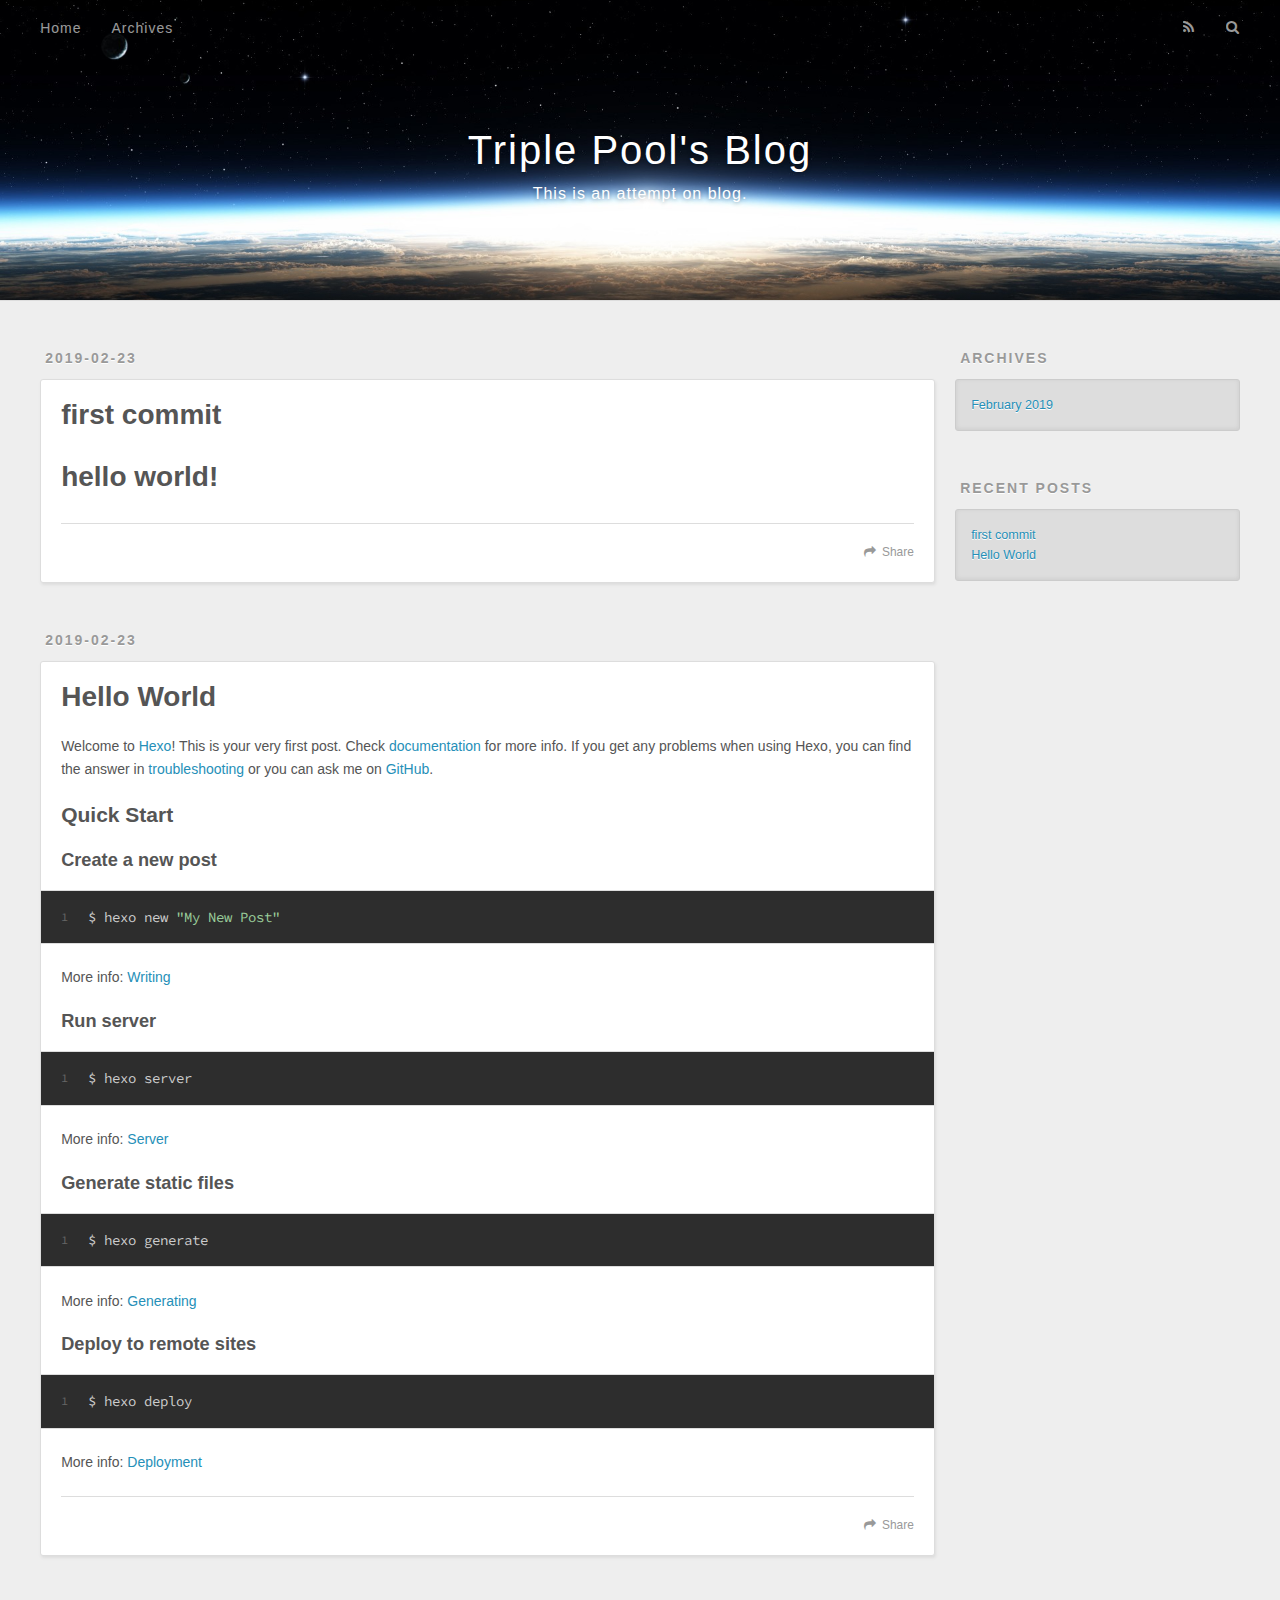
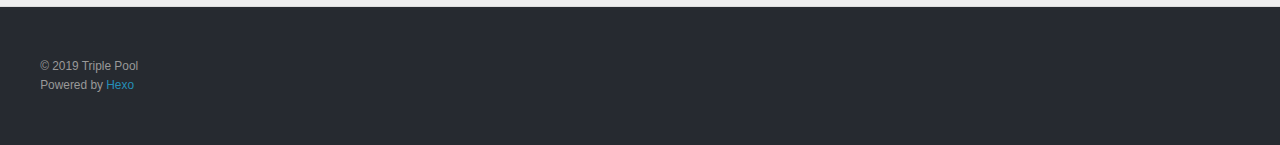
<file: index.html>
<!DOCTYPE html>
<html>
<head><meta name="generator" content="Hexo 3.8.0">
  <meta charset="utf-8">
  

  
  <title>Triple Pool&#39;s Blog</title>
  <meta name="viewport" content="width=device-width, initial-scale=1, maximum-scale=1">
  <meta property="og:type" content="website">
<meta property="og:title" content="Triple Pool&#39;s Blog">
<meta property="og:url" content="http://yoursite.com/index.html">
<meta property="og:site_name" content="Triple Pool&#39;s Blog">
<meta property="og:locale" content="default">
<meta name="twitter:card" content="summary">
<meta name="twitter:title" content="Triple Pool&#39;s Blog">
  
    <link rel="alternate" href="/atom.xml" title="Triple Pool&#39;s Blog" type="application/atom+xml">
  
  
    <link rel="icon" href="/favicon.png">
  
  
    <link href="//fonts.googleapis.com/css?family=Source+Code+Pro" rel="stylesheet" type="text/css">
  
  <link rel="stylesheet" href="/css/style.css">
</head>
</html>
<body>
  <div id="container">
    <div id="wrap">
      <header id="header">
  <div id="banner"></div>
  <div id="header-outer" class="outer">
    <div id="header-title" class="inner">
      <h1 id="logo-wrap">
        <a href="/" id="logo">Triple Pool&#39;s Blog</a>
      </h1>
      
        <h2 id="subtitle-wrap">
          <a href="/" id="subtitle">This is an attempt on blog.</a>
        </h2>
      
    </div>
    <div id="header-inner" class="inner">
      <nav id="main-nav">
        <a id="main-nav-toggle" class="nav-icon"></a>
        
          <a class="main-nav-link" href="/">Home</a>
        
          <a class="main-nav-link" href="/archives">Archives</a>
        
      </nav>
      <nav id="sub-nav">
        
          <a id="nav-rss-link" class="nav-icon" href="/atom.xml" title="RSS Feed"></a>
        
        <a id="nav-search-btn" class="nav-icon" title="Search"></a>
      </nav>
      <div id="search-form-wrap">
        <form action="//google.com/search" method="get" accept-charset="UTF-8" class="search-form"><input type="search" name="q" class="search-form-input" placeholder="Search"><button type="submit" class="search-form-submit">&#xF002;</button><input type="hidden" name="sitesearch" value="http://yoursite.com"></form>
      </div>
    </div>
  </div>
</header>
      <div class="outer">
        <section id="main">
  
    <article id="post-first-commit" class="article article-type-post" itemscope itemprop="blogPost">
  <div class="article-meta">
    <a href="/2019/02/23/first-commit/" class="article-date">
  <time datetime="2019-02-23T13:56:59.824Z" itemprop="datePublished">2019-02-23</time>
</a>
    
  </div>
  <div class="article-inner">
    
    
      <header class="article-header">
        
  
    <h1 itemprop="name">
      <a class="article-title" href="/2019/02/23/first-commit/">first commit</a>
    </h1>
  

      </header>
    
    <div class="article-entry" itemprop="articleBody">
      
        <h1 id="hello-world"><a href="#hello-world" class="headerlink" title="hello world!"></a>hello world!</h1>
      
    </div>
    <footer class="article-footer">
      <a data-url="http://yoursite.com/2019/02/23/first-commit/" data-id="cjshkqwk300001adsypjwzxtx" class="article-share-link">Share</a>
      
      
    </footer>
  </div>
  
</article>


  
    <article id="post-hello-world" class="article article-type-post" itemscope itemprop="blogPost">
  <div class="article-meta">
    <a href="/2019/02/23/hello-world/" class="article-date">
  <time datetime="2019-02-23T11:45:29.320Z" itemprop="datePublished">2019-02-23</time>
</a>
    
  </div>
  <div class="article-inner">
    
    
      <header class="article-header">
        
  
    <h1 itemprop="name">
      <a class="article-title" href="/2019/02/23/hello-world/">Hello World</a>
    </h1>
  

      </header>
    
    <div class="article-entry" itemprop="articleBody">
      
        <p>Welcome to <a href="https://hexo.io/" target="_blank" rel="noopener">Hexo</a>! This is your very first post. Check <a href="https://hexo.io/docs/" target="_blank" rel="noopener">documentation</a> for more info. If you get any problems when using Hexo, you can find the answer in <a href="https://hexo.io/docs/troubleshooting.html" target="_blank" rel="noopener">troubleshooting</a> or you can ask me on <a href="https://github.com/hexojs/hexo/issues" target="_blank" rel="noopener">GitHub</a>.</p>
<h2 id="Quick-Start"><a href="#Quick-Start" class="headerlink" title="Quick Start"></a>Quick Start</h2><h3 id="Create-a-new-post"><a href="#Create-a-new-post" class="headerlink" title="Create a new post"></a>Create a new post</h3><figure class="highlight bash"><table><tr><td class="gutter"><pre><span class="line">1</span><br></pre></td><td class="code"><pre><span class="line">$ hexo new <span class="string">"My New Post"</span></span><br></pre></td></tr></table></figure>
<p>More info: <a href="https://hexo.io/docs/writing.html" target="_blank" rel="noopener">Writing</a></p>
<h3 id="Run-server"><a href="#Run-server" class="headerlink" title="Run server"></a>Run server</h3><figure class="highlight bash"><table><tr><td class="gutter"><pre><span class="line">1</span><br></pre></td><td class="code"><pre><span class="line">$ hexo server</span><br></pre></td></tr></table></figure>
<p>More info: <a href="https://hexo.io/docs/server.html" target="_blank" rel="noopener">Server</a></p>
<h3 id="Generate-static-files"><a href="#Generate-static-files" class="headerlink" title="Generate static files"></a>Generate static files</h3><figure class="highlight bash"><table><tr><td class="gutter"><pre><span class="line">1</span><br></pre></td><td class="code"><pre><span class="line">$ hexo generate</span><br></pre></td></tr></table></figure>
<p>More info: <a href="https://hexo.io/docs/generating.html" target="_blank" rel="noopener">Generating</a></p>
<h3 id="Deploy-to-remote-sites"><a href="#Deploy-to-remote-sites" class="headerlink" title="Deploy to remote sites"></a>Deploy to remote sites</h3><figure class="highlight bash"><table><tr><td class="gutter"><pre><span class="line">1</span><br></pre></td><td class="code"><pre><span class="line">$ hexo deploy</span><br></pre></td></tr></table></figure>
<p>More info: <a href="https://hexo.io/docs/deployment.html" target="_blank" rel="noopener">Deployment</a></p>

      
    </div>
    <footer class="article-footer">
      <a data-url="http://yoursite.com/2019/02/23/hello-world/" data-id="cjshkqwkf00011ads74kov1xc" class="article-share-link">Share</a>
      
      
    </footer>
  </div>
  
</article>


  


</section>
        
          <aside id="sidebar">
  
    

  
    

  
    
  
    
  <div class="widget-wrap">
    <h3 class="widget-title">Archives</h3>
    <div class="widget">
      <ul class="archive-list"><li class="archive-list-item"><a class="archive-list-link" href="/archives/2019/02/">February 2019</a></li></ul>
    </div>
  </div>


  
    
  <div class="widget-wrap">
    <h3 class="widget-title">Recent Posts</h3>
    <div class="widget">
      <ul>
        
          <li>
            <a href="/2019/02/23/first-commit/">first commit</a>
          </li>
        
          <li>
            <a href="/2019/02/23/hello-world/">Hello World</a>
          </li>
        
      </ul>
    </div>
  </div>

  
</aside>
        
      </div>
      <footer id="footer">
  
  <div class="outer">
    <div id="footer-info" class="inner">
      &copy; 2019 Triple Pool<br>
      Powered by <a href="http://hexo.io/" target="_blank">Hexo</a>
    </div>
  </div>
</footer>
    </div>
    <nav id="mobile-nav">
  
    <a href="/" class="mobile-nav-link">Home</a>
  
    <a href="/archives" class="mobile-nav-link">Archives</a>
  
</nav>
    

<script src="//ajax.googleapis.com/ajax/libs/jquery/2.0.3/jquery.min.js"></script>


  <link rel="stylesheet" href="/fancybox/jquery.fancybox.css">
  <script src="/fancybox/jquery.fancybox.pack.js"></script>


<script src="/js/script.js"></script>



  </div>
</body>
</html>
</file>
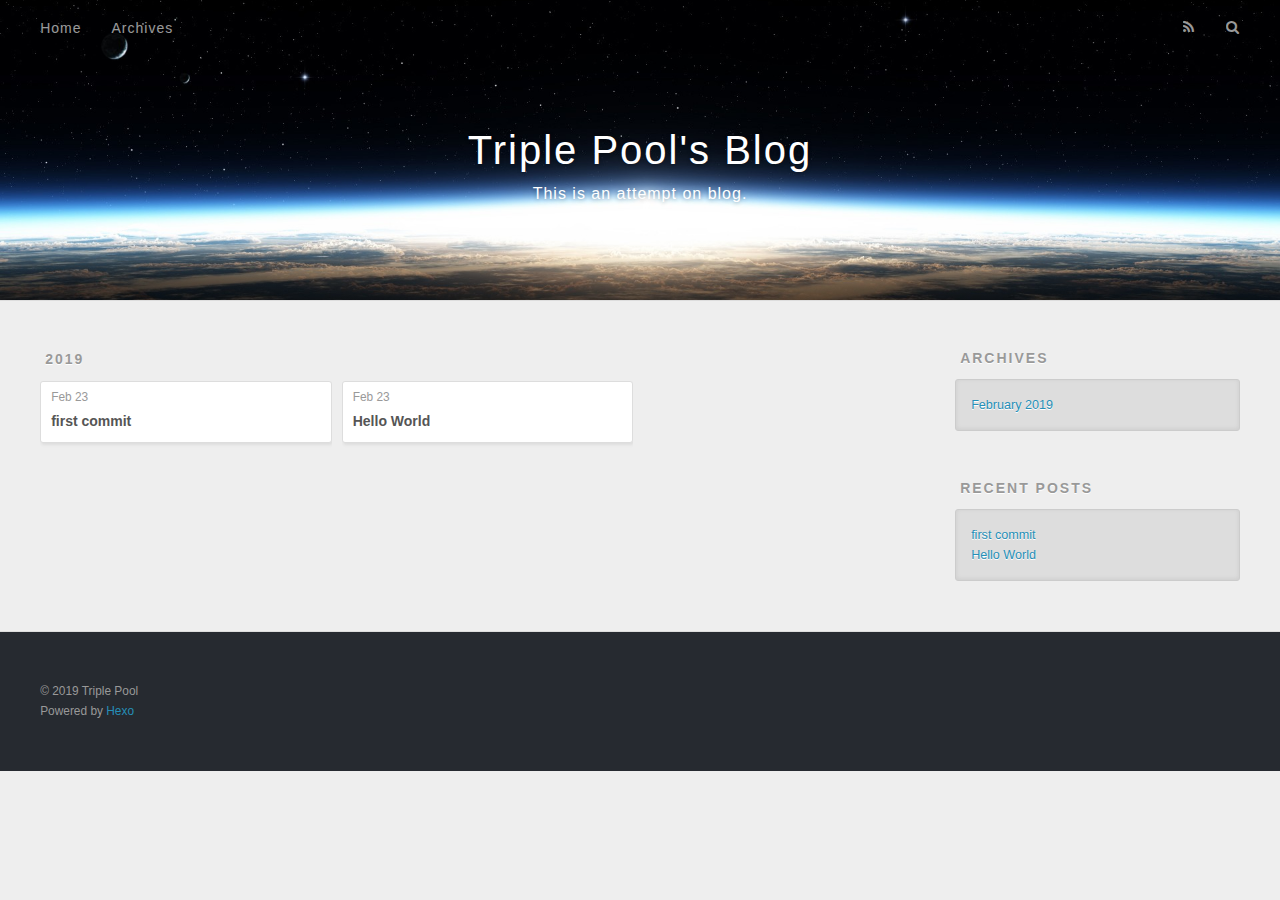
<file: archives/index.html>
<!DOCTYPE html>
<html>
<head><meta name="generator" content="Hexo 3.8.0">
  <meta charset="utf-8">
  

  
  <title>Archives | Triple Pool&#39;s Blog</title>
  <meta name="viewport" content="width=device-width, initial-scale=1, maximum-scale=1">
  <meta property="og:type" content="website">
<meta property="og:title" content="Triple Pool&#39;s Blog">
<meta property="og:url" content="http://yoursite.com/archives/index.html">
<meta property="og:site_name" content="Triple Pool&#39;s Blog">
<meta property="og:locale" content="default">
<meta name="twitter:card" content="summary">
<meta name="twitter:title" content="Triple Pool&#39;s Blog">
  
    <link rel="alternate" href="/atom.xml" title="Triple Pool&#39;s Blog" type="application/atom+xml">
  
  
    <link rel="icon" href="/favicon.png">
  
  
    <link href="//fonts.googleapis.com/css?family=Source+Code+Pro" rel="stylesheet" type="text/css">
  
  <link rel="stylesheet" href="/css/style.css">
</head>
</html>
<body>
  <div id="container">
    <div id="wrap">
      <header id="header">
  <div id="banner"></div>
  <div id="header-outer" class="outer">
    <div id="header-title" class="inner">
      <h1 id="logo-wrap">
        <a href="/" id="logo">Triple Pool&#39;s Blog</a>
      </h1>
      
        <h2 id="subtitle-wrap">
          <a href="/" id="subtitle">This is an attempt on blog.</a>
        </h2>
      
    </div>
    <div id="header-inner" class="inner">
      <nav id="main-nav">
        <a id="main-nav-toggle" class="nav-icon"></a>
        
          <a class="main-nav-link" href="/">Home</a>
        
          <a class="main-nav-link" href="/archives">Archives</a>
        
      </nav>
      <nav id="sub-nav">
        
          <a id="nav-rss-link" class="nav-icon" href="/atom.xml" title="RSS Feed"></a>
        
        <a id="nav-search-btn" class="nav-icon" title="Search"></a>
      </nav>
      <div id="search-form-wrap">
        <form action="//google.com/search" method="get" accept-charset="UTF-8" class="search-form"><input type="search" name="q" class="search-form-input" placeholder="Search"><button type="submit" class="search-form-submit">&#xF002;</button><input type="hidden" name="sitesearch" value="http://yoursite.com"></form>
      </div>
    </div>
  </div>
</header>
      <div class="outer">
        <section id="main">
  
  
    
    
      
      
      <section class="archives-wrap">
        <div class="archive-year-wrap">
          <a href="/archives/2019" class="archive-year">2019</a>
        </div>
        <div class="archives">
    
    <article class="archive-article archive-type-post">
  <div class="archive-article-inner">
    <header class="archive-article-header">
      <a href="/2019/02/23/first-commit/" class="archive-article-date">
  <time datetime="2019-02-23T13:56:59.824Z" itemprop="datePublished">Feb 23</time>
</a>
      
  
    <h1 itemprop="name">
      <a class="archive-article-title" href="/2019/02/23/first-commit/">first commit</a>
    </h1>
  

    </header>
  </div>
</article>
  
    
    
    <article class="archive-article archive-type-post">
  <div class="archive-article-inner">
    <header class="archive-article-header">
      <a href="/2019/02/23/hello-world/" class="archive-article-date">
  <time datetime="2019-02-23T11:45:29.320Z" itemprop="datePublished">Feb 23</time>
</a>
      
  
    <h1 itemprop="name">
      <a class="archive-article-title" href="/2019/02/23/hello-world/">Hello World</a>
    </h1>
  

    </header>
  </div>
</article>
  
  
    </div></section>
  


</section>
        
          <aside id="sidebar">
  
    

  
    

  
    
  
    
  <div class="widget-wrap">
    <h3 class="widget-title">Archives</h3>
    <div class="widget">
      <ul class="archive-list"><li class="archive-list-item"><a class="archive-list-link" href="/archives/2019/02/">February 2019</a></li></ul>
    </div>
  </div>


  
    
  <div class="widget-wrap">
    <h3 class="widget-title">Recent Posts</h3>
    <div class="widget">
      <ul>
        
          <li>
            <a href="/2019/02/23/first-commit/">first commit</a>
          </li>
        
          <li>
            <a href="/2019/02/23/hello-world/">Hello World</a>
          </li>
        
      </ul>
    </div>
  </div>

  
</aside>
        
      </div>
      <footer id="footer">
  
  <div class="outer">
    <div id="footer-info" class="inner">
      &copy; 2019 Triple Pool<br>
      Powered by <a href="http://hexo.io/" target="_blank">Hexo</a>
    </div>
  </div>
</footer>
    </div>
    <nav id="mobile-nav">
  
    <a href="/" class="mobile-nav-link">Home</a>
  
    <a href="/archives" class="mobile-nav-link">Archives</a>
  
</nav>
    

<script src="//ajax.googleapis.com/ajax/libs/jquery/2.0.3/jquery.min.js"></script>


  <link rel="stylesheet" href="/fancybox/jquery.fancybox.css">
  <script src="/fancybox/jquery.fancybox.pack.js"></script>


<script src="/js/script.js"></script>



  </div>
</body>
</html>
</file>
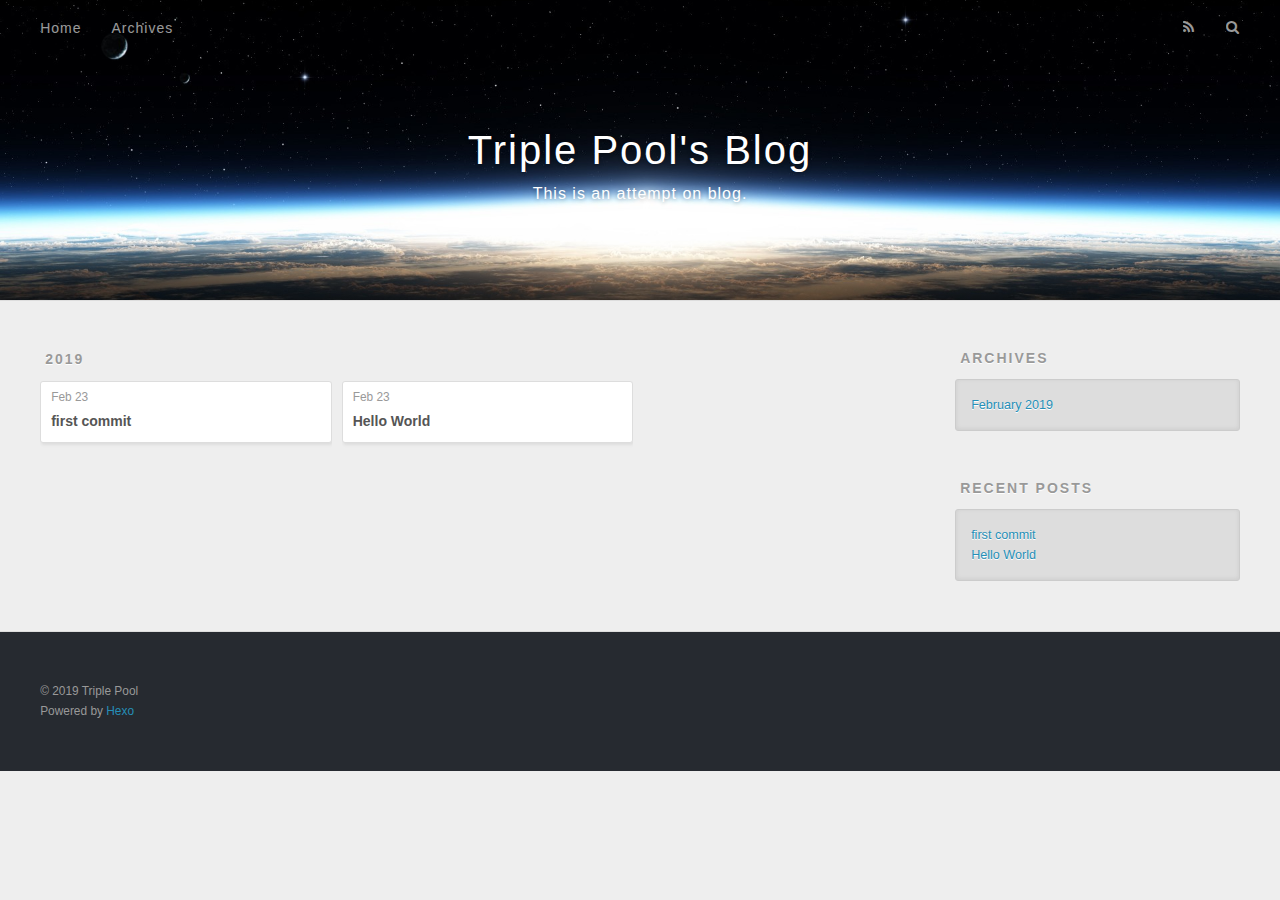
<file: archives/2019/index.html>
<!DOCTYPE html>
<html>
<head><meta name="generator" content="Hexo 3.8.0">
  <meta charset="utf-8">
  

  
  <title>Archives: 2019 | Triple Pool&#39;s Blog</title>
  <meta name="viewport" content="width=device-width, initial-scale=1, maximum-scale=1">
  <meta property="og:type" content="website">
<meta property="og:title" content="Triple Pool&#39;s Blog">
<meta property="og:url" content="http://yoursite.com/archives/2019/index.html">
<meta property="og:site_name" content="Triple Pool&#39;s Blog">
<meta property="og:locale" content="default">
<meta name="twitter:card" content="summary">
<meta name="twitter:title" content="Triple Pool&#39;s Blog">
  
    <link rel="alternate" href="/atom.xml" title="Triple Pool&#39;s Blog" type="application/atom+xml">
  
  
    <link rel="icon" href="/favicon.png">
  
  
    <link href="//fonts.googleapis.com/css?family=Source+Code+Pro" rel="stylesheet" type="text/css">
  
  <link rel="stylesheet" href="/css/style.css">
</head>
</html>
<body>
  <div id="container">
    <div id="wrap">
      <header id="header">
  <div id="banner"></div>
  <div id="header-outer" class="outer">
    <div id="header-title" class="inner">
      <h1 id="logo-wrap">
        <a href="/" id="logo">Triple Pool&#39;s Blog</a>
      </h1>
      
        <h2 id="subtitle-wrap">
          <a href="/" id="subtitle">This is an attempt on blog.</a>
        </h2>
      
    </div>
    <div id="header-inner" class="inner">
      <nav id="main-nav">
        <a id="main-nav-toggle" class="nav-icon"></a>
        
          <a class="main-nav-link" href="/">Home</a>
        
          <a class="main-nav-link" href="/archives">Archives</a>
        
      </nav>
      <nav id="sub-nav">
        
          <a id="nav-rss-link" class="nav-icon" href="/atom.xml" title="RSS Feed"></a>
        
        <a id="nav-search-btn" class="nav-icon" title="Search"></a>
      </nav>
      <div id="search-form-wrap">
        <form action="//google.com/search" method="get" accept-charset="UTF-8" class="search-form"><input type="search" name="q" class="search-form-input" placeholder="Search"><button type="submit" class="search-form-submit">&#xF002;</button><input type="hidden" name="sitesearch" value="http://yoursite.com"></form>
      </div>
    </div>
  </div>
</header>
      <div class="outer">
        <section id="main">
  
  
    
    
      
      
      <section class="archives-wrap">
        <div class="archive-year-wrap">
          <a href="/archives/2019" class="archive-year">2019</a>
        </div>
        <div class="archives">
    
    <article class="archive-article archive-type-post">
  <div class="archive-article-inner">
    <header class="archive-article-header">
      <a href="/2019/02/23/first-commit/" class="archive-article-date">
  <time datetime="2019-02-23T13:56:59.824Z" itemprop="datePublished">Feb 23</time>
</a>
      
  
    <h1 itemprop="name">
      <a class="archive-article-title" href="/2019/02/23/first-commit/">first commit</a>
    </h1>
  

    </header>
  </div>
</article>
  
    
    
    <article class="archive-article archive-type-post">
  <div class="archive-article-inner">
    <header class="archive-article-header">
      <a href="/2019/02/23/hello-world/" class="archive-article-date">
  <time datetime="2019-02-23T11:45:29.320Z" itemprop="datePublished">Feb 23</time>
</a>
      
  
    <h1 itemprop="name">
      <a class="archive-article-title" href="/2019/02/23/hello-world/">Hello World</a>
    </h1>
  

    </header>
  </div>
</article>
  
  
    </div></section>
  


</section>
        
          <aside id="sidebar">
  
    

  
    

  
    
  
    
  <div class="widget-wrap">
    <h3 class="widget-title">Archives</h3>
    <div class="widget">
      <ul class="archive-list"><li class="archive-list-item"><a class="archive-list-link" href="/archives/2019/02/">February 2019</a></li></ul>
    </div>
  </div>


  
    
  <div class="widget-wrap">
    <h3 class="widget-title">Recent Posts</h3>
    <div class="widget">
      <ul>
        
          <li>
            <a href="/2019/02/23/first-commit/">first commit</a>
          </li>
        
          <li>
            <a href="/2019/02/23/hello-world/">Hello World</a>
          </li>
        
      </ul>
    </div>
  </div>

  
</aside>
        
      </div>
      <footer id="footer">
  
  <div class="outer">
    <div id="footer-info" class="inner">
      &copy; 2019 Triple Pool<br>
      Powered by <a href="http://hexo.io/" target="_blank">Hexo</a>
    </div>
  </div>
</footer>
    </div>
    <nav id="mobile-nav">
  
    <a href="/" class="mobile-nav-link">Home</a>
  
    <a href="/archives" class="mobile-nav-link">Archives</a>
  
</nav>
    

<script src="//ajax.googleapis.com/ajax/libs/jquery/2.0.3/jquery.min.js"></script>


  <link rel="stylesheet" href="/fancybox/jquery.fancybox.css">
  <script src="/fancybox/jquery.fancybox.pack.js"></script>


<script src="/js/script.js"></script>



  </div>
</body>
</html>
</file>
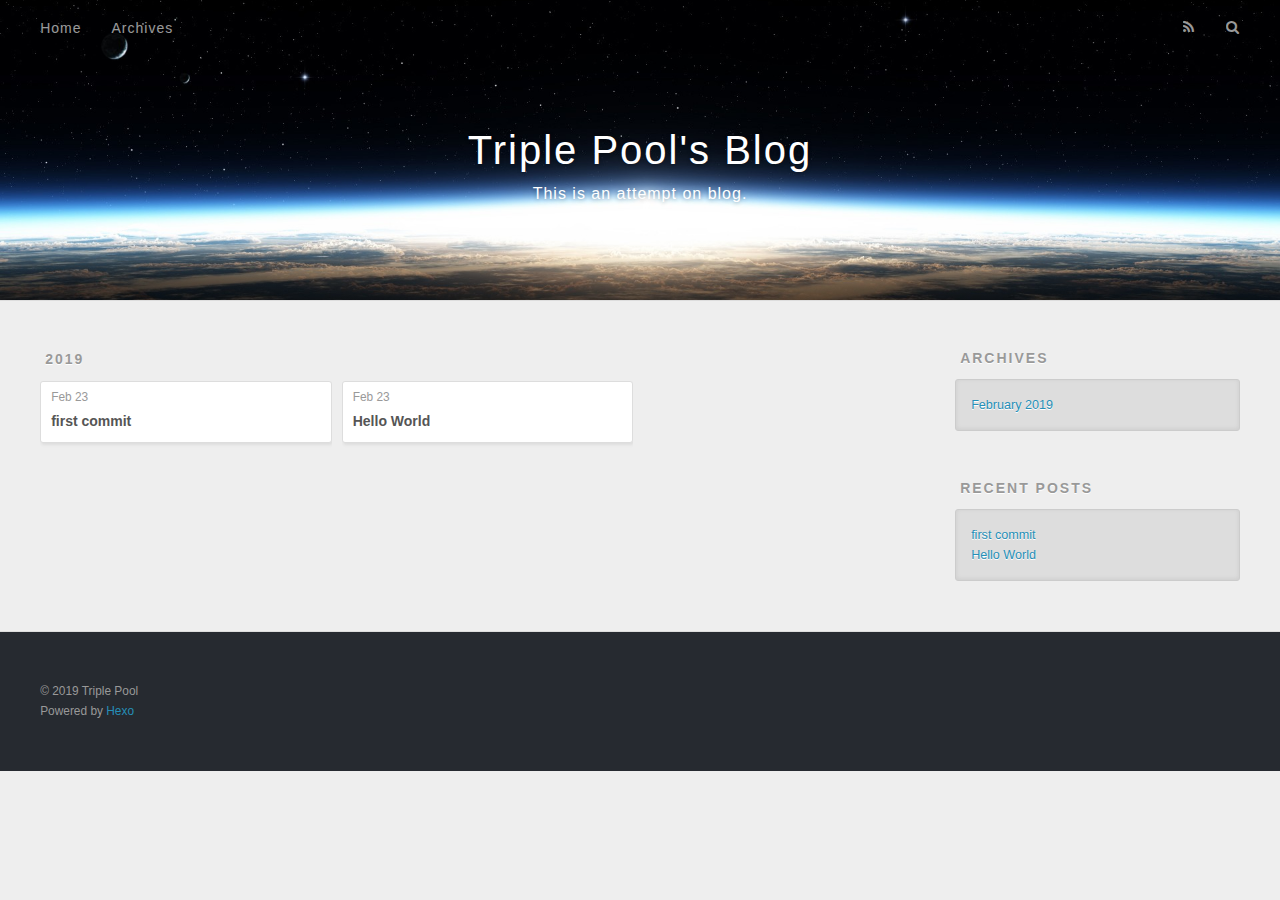
<file: archives/2019/02/index.html>
<!DOCTYPE html>
<html>
<head><meta name="generator" content="Hexo 3.8.0">
  <meta charset="utf-8">
  

  
  <title>Archives: 2019/2 | Triple Pool&#39;s Blog</title>
  <meta name="viewport" content="width=device-width, initial-scale=1, maximum-scale=1">
  <meta property="og:type" content="website">
<meta property="og:title" content="Triple Pool&#39;s Blog">
<meta property="og:url" content="http://yoursite.com/archives/2019/02/index.html">
<meta property="og:site_name" content="Triple Pool&#39;s Blog">
<meta property="og:locale" content="default">
<meta name="twitter:card" content="summary">
<meta name="twitter:title" content="Triple Pool&#39;s Blog">
  
    <link rel="alternate" href="/atom.xml" title="Triple Pool&#39;s Blog" type="application/atom+xml">
  
  
    <link rel="icon" href="/favicon.png">
  
  
    <link href="//fonts.googleapis.com/css?family=Source+Code+Pro" rel="stylesheet" type="text/css">
  
  <link rel="stylesheet" href="/css/style.css">
</head>
</html>
<body>
  <div id="container">
    <div id="wrap">
      <header id="header">
  <div id="banner"></div>
  <div id="header-outer" class="outer">
    <div id="header-title" class="inner">
      <h1 id="logo-wrap">
        <a href="/" id="logo">Triple Pool&#39;s Blog</a>
      </h1>
      
        <h2 id="subtitle-wrap">
          <a href="/" id="subtitle">This is an attempt on blog.</a>
        </h2>
      
    </div>
    <div id="header-inner" class="inner">
      <nav id="main-nav">
        <a id="main-nav-toggle" class="nav-icon"></a>
        
          <a class="main-nav-link" href="/">Home</a>
        
          <a class="main-nav-link" href="/archives">Archives</a>
        
      </nav>
      <nav id="sub-nav">
        
          <a id="nav-rss-link" class="nav-icon" href="/atom.xml" title="RSS Feed"></a>
        
        <a id="nav-search-btn" class="nav-icon" title="Search"></a>
      </nav>
      <div id="search-form-wrap">
        <form action="//google.com/search" method="get" accept-charset="UTF-8" class="search-form"><input type="search" name="q" class="search-form-input" placeholder="Search"><button type="submit" class="search-form-submit">&#xF002;</button><input type="hidden" name="sitesearch" value="http://yoursite.com"></form>
      </div>
    </div>
  </div>
</header>
      <div class="outer">
        <section id="main">
  
  
    
    
      
      
      <section class="archives-wrap">
        <div class="archive-year-wrap">
          <a href="/archives/2019" class="archive-year">2019</a>
        </div>
        <div class="archives">
    
    <article class="archive-article archive-type-post">
  <div class="archive-article-inner">
    <header class="archive-article-header">
      <a href="/2019/02/23/first-commit/" class="archive-article-date">
  <time datetime="2019-02-23T13:56:59.824Z" itemprop="datePublished">Feb 23</time>
</a>
      
  
    <h1 itemprop="name">
      <a class="archive-article-title" href="/2019/02/23/first-commit/">first commit</a>
    </h1>
  

    </header>
  </div>
</article>
  
    
    
    <article class="archive-article archive-type-post">
  <div class="archive-article-inner">
    <header class="archive-article-header">
      <a href="/2019/02/23/hello-world/" class="archive-article-date">
  <time datetime="2019-02-23T11:45:29.320Z" itemprop="datePublished">Feb 23</time>
</a>
      
  
    <h1 itemprop="name">
      <a class="archive-article-title" href="/2019/02/23/hello-world/">Hello World</a>
    </h1>
  

    </header>
  </div>
</article>
  
  
    </div></section>
  


</section>
        
          <aside id="sidebar">
  
    

  
    

  
    
  
    
  <div class="widget-wrap">
    <h3 class="widget-title">Archives</h3>
    <div class="widget">
      <ul class="archive-list"><li class="archive-list-item"><a class="archive-list-link" href="/archives/2019/02/">February 2019</a></li></ul>
    </div>
  </div>


  
    
  <div class="widget-wrap">
    <h3 class="widget-title">Recent Posts</h3>
    <div class="widget">
      <ul>
        
          <li>
            <a href="/2019/02/23/first-commit/">first commit</a>
          </li>
        
          <li>
            <a href="/2019/02/23/hello-world/">Hello World</a>
          </li>
        
      </ul>
    </div>
  </div>

  
</aside>
        
      </div>
      <footer id="footer">
  
  <div class="outer">
    <div id="footer-info" class="inner">
      &copy; 2019 Triple Pool<br>
      Powered by <a href="http://hexo.io/" target="_blank">Hexo</a>
    </div>
  </div>
</footer>
    </div>
    <nav id="mobile-nav">
  
    <a href="/" class="mobile-nav-link">Home</a>
  
    <a href="/archives" class="mobile-nav-link">Archives</a>
  
</nav>
    

<script src="//ajax.googleapis.com/ajax/libs/jquery/2.0.3/jquery.min.js"></script>


  <link rel="stylesheet" href="/fancybox/jquery.fancybox.css">
  <script src="/fancybox/jquery.fancybox.pack.js"></script>


<script src="/js/script.js"></script>



  </div>
</body>
</html>
</file>
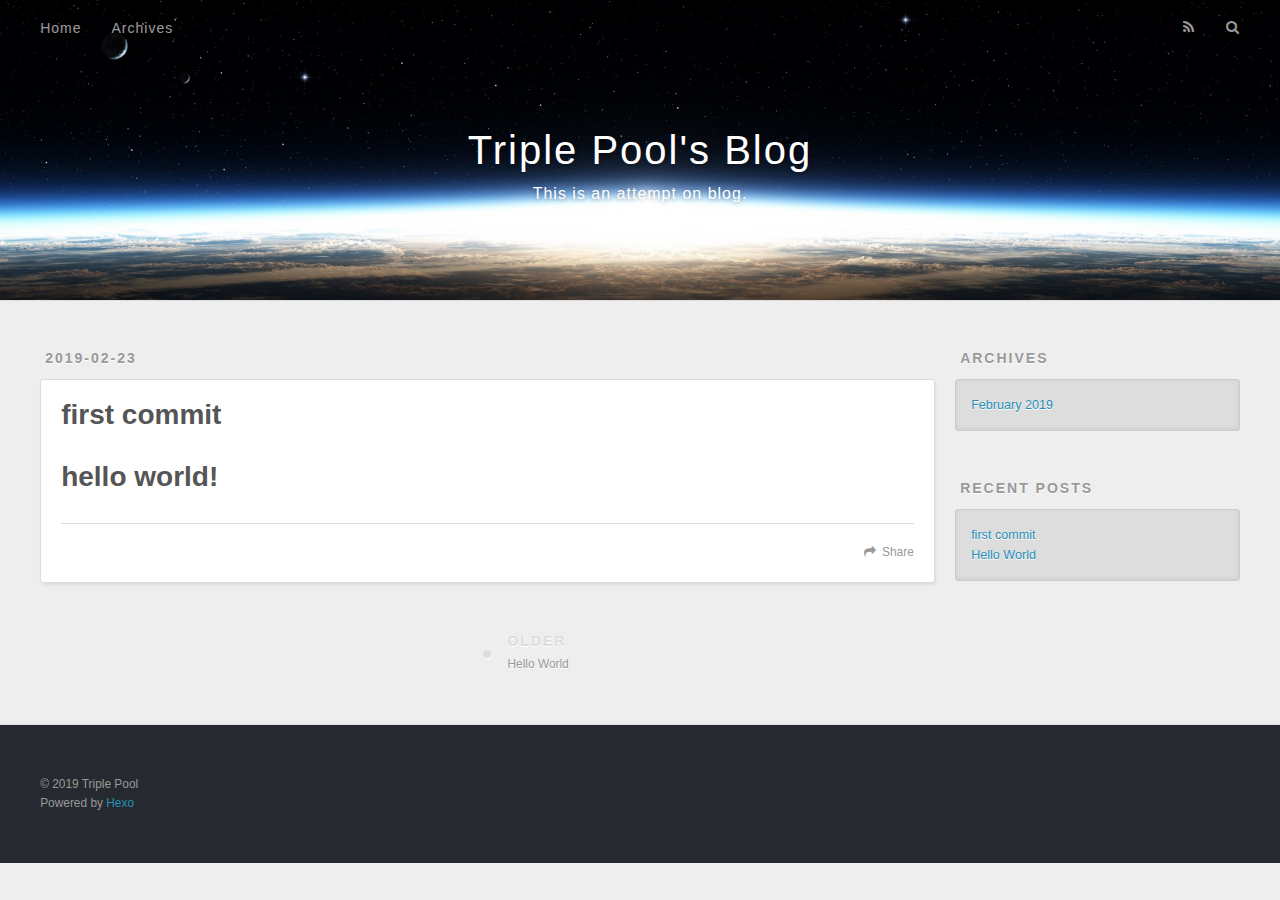
<file: 2019/02/23/first-commit/index.html>
<!DOCTYPE html>
<html>
<head><meta name="generator" content="Hexo 3.8.0">
  <meta charset="utf-8">
  

  
  <title>first commit | Triple Pool&#39;s Blog</title>
  <meta name="viewport" content="width=device-width, initial-scale=1, maximum-scale=1">
  <meta name="description" content="hello world!">
<meta property="og:type" content="article">
<meta property="og:title" content="first commit">
<meta property="og:url" content="http://yoursite.com/2019/02/23/first-commit/index.html">
<meta property="og:site_name" content="Triple Pool&#39;s Blog">
<meta property="og:description" content="hello world!">
<meta property="og:locale" content="default">
<meta property="og:updated_time" content="2019-02-23T13:56:59.824Z">
<meta name="twitter:card" content="summary">
<meta name="twitter:title" content="first commit">
<meta name="twitter:description" content="hello world!">
  
    <link rel="alternate" href="/atom.xml" title="Triple Pool&#39;s Blog" type="application/atom+xml">
  
  
    <link rel="icon" href="/favicon.png">
  
  
    <link href="//fonts.googleapis.com/css?family=Source+Code+Pro" rel="stylesheet" type="text/css">
  
  <link rel="stylesheet" href="/css/style.css">
</head>
</html>
<body>
  <div id="container">
    <div id="wrap">
      <header id="header">
  <div id="banner"></div>
  <div id="header-outer" class="outer">
    <div id="header-title" class="inner">
      <h1 id="logo-wrap">
        <a href="/" id="logo">Triple Pool&#39;s Blog</a>
      </h1>
      
        <h2 id="subtitle-wrap">
          <a href="/" id="subtitle">This is an attempt on blog.</a>
        </h2>
      
    </div>
    <div id="header-inner" class="inner">
      <nav id="main-nav">
        <a id="main-nav-toggle" class="nav-icon"></a>
        
          <a class="main-nav-link" href="/">Home</a>
        
          <a class="main-nav-link" href="/archives">Archives</a>
        
      </nav>
      <nav id="sub-nav">
        
          <a id="nav-rss-link" class="nav-icon" href="/atom.xml" title="RSS Feed"></a>
        
        <a id="nav-search-btn" class="nav-icon" title="Search"></a>
      </nav>
      <div id="search-form-wrap">
        <form action="//google.com/search" method="get" accept-charset="UTF-8" class="search-form"><input type="search" name="q" class="search-form-input" placeholder="Search"><button type="submit" class="search-form-submit">&#xF002;</button><input type="hidden" name="sitesearch" value="http://yoursite.com"></form>
      </div>
    </div>
  </div>
</header>
      <div class="outer">
        <section id="main"><article id="post-first-commit" class="article article-type-post" itemscope itemprop="blogPost">
  <div class="article-meta">
    <a href="/2019/02/23/first-commit/" class="article-date">
  <time datetime="2019-02-23T13:56:59.824Z" itemprop="datePublished">2019-02-23</time>
</a>
    
  </div>
  <div class="article-inner">
    
    
      <header class="article-header">
        
  
    <h1 class="article-title" itemprop="name">
      first commit
    </h1>
  

      </header>
    
    <div class="article-entry" itemprop="articleBody">
      
        <h1 id="hello-world"><a href="#hello-world" class="headerlink" title="hello world!"></a>hello world!</h1>
      
    </div>
    <footer class="article-footer">
      <a data-url="http://yoursite.com/2019/02/23/first-commit/" data-id="cjshkqwk300001adsypjwzxtx" class="article-share-link">Share</a>
      
      
    </footer>
  </div>
  
    
<nav id="article-nav">
  
  
    <a href="/2019/02/23/hello-world/" id="article-nav-older" class="article-nav-link-wrap">
      <strong class="article-nav-caption">Older</strong>
      <div class="article-nav-title">Hello World</div>
    </a>
  
</nav>

  
</article>

</section>
        
          <aside id="sidebar">
  
    

  
    

  
    
  
    
  <div class="widget-wrap">
    <h3 class="widget-title">Archives</h3>
    <div class="widget">
      <ul class="archive-list"><li class="archive-list-item"><a class="archive-list-link" href="/archives/2019/02/">February 2019</a></li></ul>
    </div>
  </div>


  
    
  <div class="widget-wrap">
    <h3 class="widget-title">Recent Posts</h3>
    <div class="widget">
      <ul>
        
          <li>
            <a href="/2019/02/23/first-commit/">first commit</a>
          </li>
        
          <li>
            <a href="/2019/02/23/hello-world/">Hello World</a>
          </li>
        
      </ul>
    </div>
  </div>

  
</aside>
        
      </div>
      <footer id="footer">
  
  <div class="outer">
    <div id="footer-info" class="inner">
      &copy; 2019 Triple Pool<br>
      Powered by <a href="http://hexo.io/" target="_blank">Hexo</a>
    </div>
  </div>
</footer>
    </div>
    <nav id="mobile-nav">
  
    <a href="/" class="mobile-nav-link">Home</a>
  
    <a href="/archives" class="mobile-nav-link">Archives</a>
  
</nav>
    

<script src="//ajax.googleapis.com/ajax/libs/jquery/2.0.3/jquery.min.js"></script>


  <link rel="stylesheet" href="/fancybox/jquery.fancybox.css">
  <script src="/fancybox/jquery.fancybox.pack.js"></script>


<script src="/js/script.js"></script>



  </div>
</body>
</html>
</file>
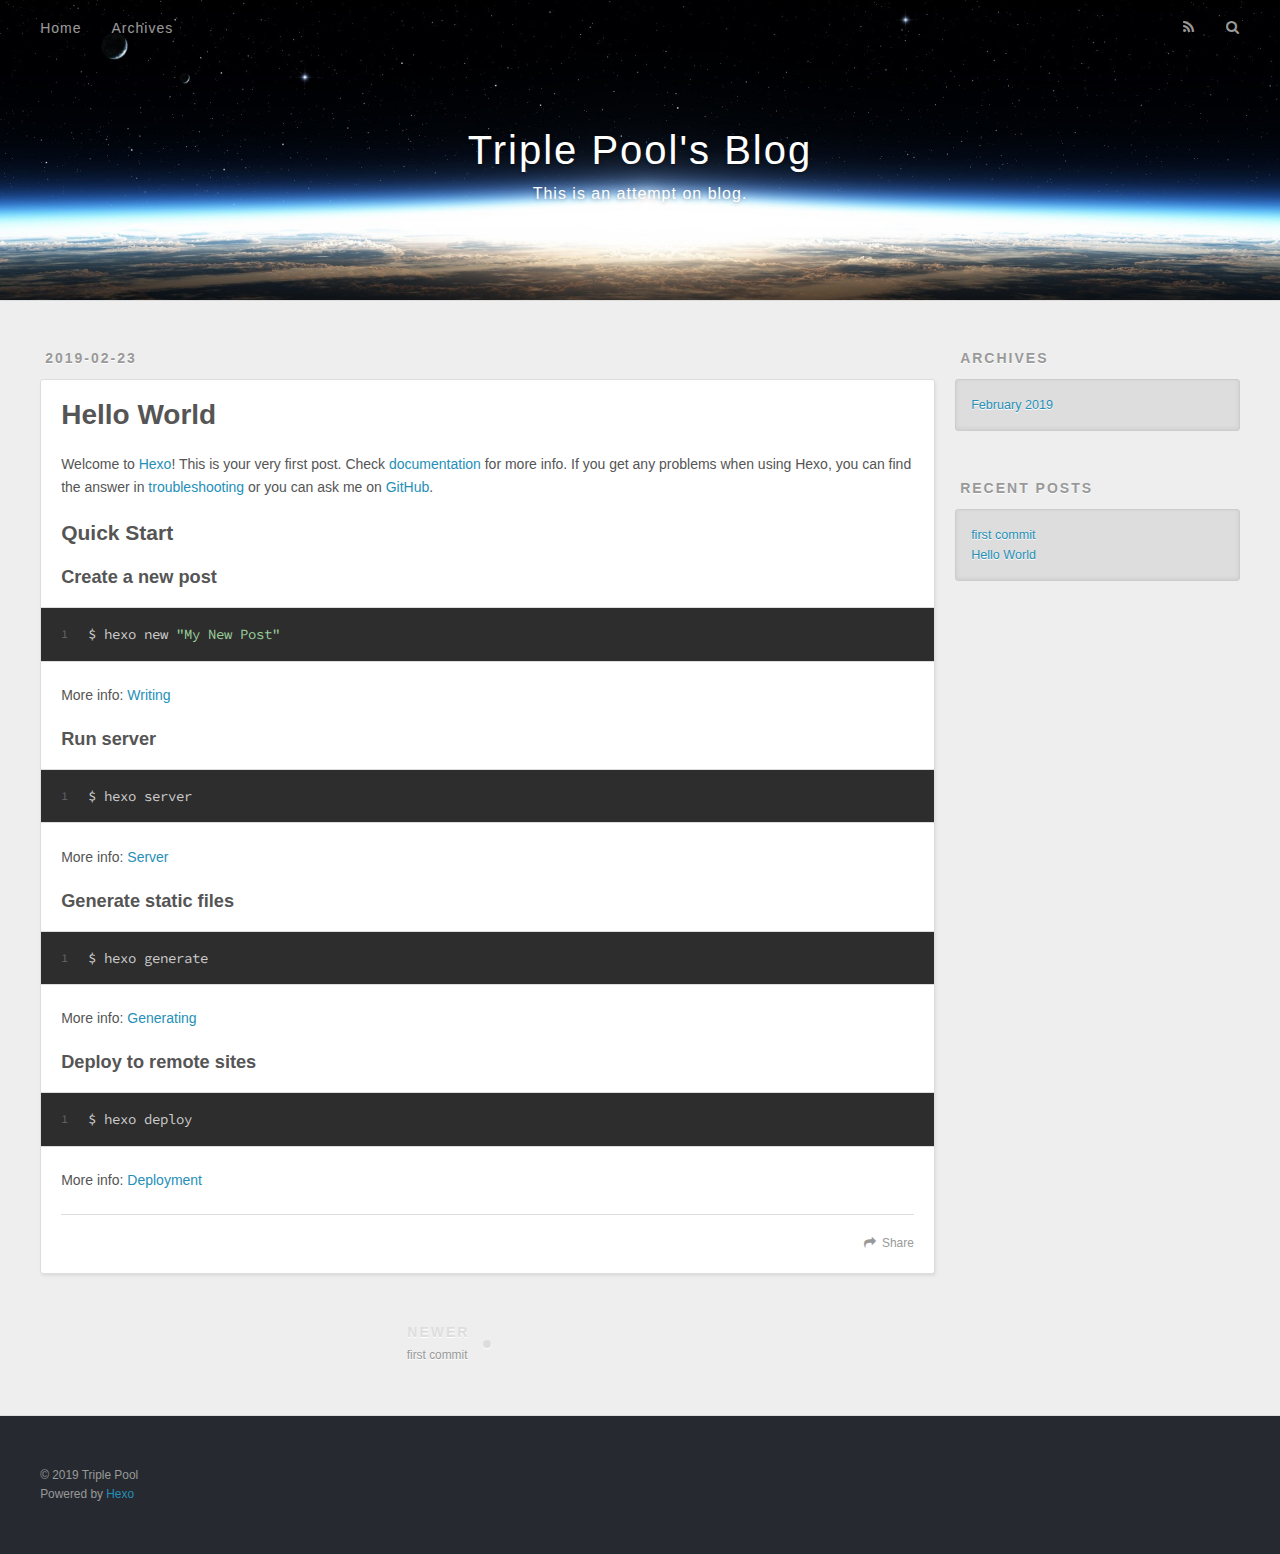
<file: 2019/02/23/hello-world/index.html>
<!DOCTYPE html>
<html>
<head><meta name="generator" content="Hexo 3.8.0">
  <meta charset="utf-8">
  

  
  <title>Hello World | Triple Pool&#39;s Blog</title>
  <meta name="viewport" content="width=device-width, initial-scale=1, maximum-scale=1">
  <meta name="description" content="Welcome to Hexo! This is your very first post. Check documentation for more info. If you get any problems when using Hexo, you can find the answer in troubleshooting or you can ask me on GitHub. Quick">
<meta property="og:type" content="article">
<meta property="og:title" content="Hello World">
<meta property="og:url" content="http://yoursite.com/2019/02/23/hello-world/index.html">
<meta property="og:site_name" content="Triple Pool&#39;s Blog">
<meta property="og:description" content="Welcome to Hexo! This is your very first post. Check documentation for more info. If you get any problems when using Hexo, you can find the answer in troubleshooting or you can ask me on GitHub. Quick">
<meta property="og:locale" content="default">
<meta property="og:updated_time" content="2019-02-23T11:45:29.320Z">
<meta name="twitter:card" content="summary">
<meta name="twitter:title" content="Hello World">
<meta name="twitter:description" content="Welcome to Hexo! This is your very first post. Check documentation for more info. If you get any problems when using Hexo, you can find the answer in troubleshooting or you can ask me on GitHub. Quick">
  
    <link rel="alternate" href="/atom.xml" title="Triple Pool&#39;s Blog" type="application/atom+xml">
  
  
    <link rel="icon" href="/favicon.png">
  
  
    <link href="//fonts.googleapis.com/css?family=Source+Code+Pro" rel="stylesheet" type="text/css">
  
  <link rel="stylesheet" href="/css/style.css">
</head>
</html>
<body>
  <div id="container">
    <div id="wrap">
      <header id="header">
  <div id="banner"></div>
  <div id="header-outer" class="outer">
    <div id="header-title" class="inner">
      <h1 id="logo-wrap">
        <a href="/" id="logo">Triple Pool&#39;s Blog</a>
      </h1>
      
        <h2 id="subtitle-wrap">
          <a href="/" id="subtitle">This is an attempt on blog.</a>
        </h2>
      
    </div>
    <div id="header-inner" class="inner">
      <nav id="main-nav">
        <a id="main-nav-toggle" class="nav-icon"></a>
        
          <a class="main-nav-link" href="/">Home</a>
        
          <a class="main-nav-link" href="/archives">Archives</a>
        
      </nav>
      <nav id="sub-nav">
        
          <a id="nav-rss-link" class="nav-icon" href="/atom.xml" title="RSS Feed"></a>
        
        <a id="nav-search-btn" class="nav-icon" title="Search"></a>
      </nav>
      <div id="search-form-wrap">
        <form action="//google.com/search" method="get" accept-charset="UTF-8" class="search-form"><input type="search" name="q" class="search-form-input" placeholder="Search"><button type="submit" class="search-form-submit">&#xF002;</button><input type="hidden" name="sitesearch" value="http://yoursite.com"></form>
      </div>
    </div>
  </div>
</header>
      <div class="outer">
        <section id="main"><article id="post-hello-world" class="article article-type-post" itemscope itemprop="blogPost">
  <div class="article-meta">
    <a href="/2019/02/23/hello-world/" class="article-date">
  <time datetime="2019-02-23T11:45:29.320Z" itemprop="datePublished">2019-02-23</time>
</a>
    
  </div>
  <div class="article-inner">
    
    
      <header class="article-header">
        
  
    <h1 class="article-title" itemprop="name">
      Hello World
    </h1>
  

      </header>
    
    <div class="article-entry" itemprop="articleBody">
      
        <p>Welcome to <a href="https://hexo.io/" target="_blank" rel="noopener">Hexo</a>! This is your very first post. Check <a href="https://hexo.io/docs/" target="_blank" rel="noopener">documentation</a> for more info. If you get any problems when using Hexo, you can find the answer in <a href="https://hexo.io/docs/troubleshooting.html" target="_blank" rel="noopener">troubleshooting</a> or you can ask me on <a href="https://github.com/hexojs/hexo/issues" target="_blank" rel="noopener">GitHub</a>.</p>
<h2 id="Quick-Start"><a href="#Quick-Start" class="headerlink" title="Quick Start"></a>Quick Start</h2><h3 id="Create-a-new-post"><a href="#Create-a-new-post" class="headerlink" title="Create a new post"></a>Create a new post</h3><figure class="highlight bash"><table><tr><td class="gutter"><pre><span class="line">1</span><br></pre></td><td class="code"><pre><span class="line">$ hexo new <span class="string">"My New Post"</span></span><br></pre></td></tr></table></figure>
<p>More info: <a href="https://hexo.io/docs/writing.html" target="_blank" rel="noopener">Writing</a></p>
<h3 id="Run-server"><a href="#Run-server" class="headerlink" title="Run server"></a>Run server</h3><figure class="highlight bash"><table><tr><td class="gutter"><pre><span class="line">1</span><br></pre></td><td class="code"><pre><span class="line">$ hexo server</span><br></pre></td></tr></table></figure>
<p>More info: <a href="https://hexo.io/docs/server.html" target="_blank" rel="noopener">Server</a></p>
<h3 id="Generate-static-files"><a href="#Generate-static-files" class="headerlink" title="Generate static files"></a>Generate static files</h3><figure class="highlight bash"><table><tr><td class="gutter"><pre><span class="line">1</span><br></pre></td><td class="code"><pre><span class="line">$ hexo generate</span><br></pre></td></tr></table></figure>
<p>More info: <a href="https://hexo.io/docs/generating.html" target="_blank" rel="noopener">Generating</a></p>
<h3 id="Deploy-to-remote-sites"><a href="#Deploy-to-remote-sites" class="headerlink" title="Deploy to remote sites"></a>Deploy to remote sites</h3><figure class="highlight bash"><table><tr><td class="gutter"><pre><span class="line">1</span><br></pre></td><td class="code"><pre><span class="line">$ hexo deploy</span><br></pre></td></tr></table></figure>
<p>More info: <a href="https://hexo.io/docs/deployment.html" target="_blank" rel="noopener">Deployment</a></p>

      
    </div>
    <footer class="article-footer">
      <a data-url="http://yoursite.com/2019/02/23/hello-world/" data-id="cjshkqwkf00011ads74kov1xc" class="article-share-link">Share</a>
      
      
    </footer>
  </div>
  
    
<nav id="article-nav">
  
    <a href="/2019/02/23/first-commit/" id="article-nav-newer" class="article-nav-link-wrap">
      <strong class="article-nav-caption">Newer</strong>
      <div class="article-nav-title">
        
          first commit
        
      </div>
    </a>
  
  
</nav>

  
</article>

</section>
        
          <aside id="sidebar">
  
    

  
    

  
    
  
    
  <div class="widget-wrap">
    <h3 class="widget-title">Archives</h3>
    <div class="widget">
      <ul class="archive-list"><li class="archive-list-item"><a class="archive-list-link" href="/archives/2019/02/">February 2019</a></li></ul>
    </div>
  </div>


  
    
  <div class="widget-wrap">
    <h3 class="widget-title">Recent Posts</h3>
    <div class="widget">
      <ul>
        
          <li>
            <a href="/2019/02/23/first-commit/">first commit</a>
          </li>
        
          <li>
            <a href="/2019/02/23/hello-world/">Hello World</a>
          </li>
        
      </ul>
    </div>
  </div>

  
</aside>
        
      </div>
      <footer id="footer">
  
  <div class="outer">
    <div id="footer-info" class="inner">
      &copy; 2019 Triple Pool<br>
      Powered by <a href="http://hexo.io/" target="_blank">Hexo</a>
    </div>
  </div>
</footer>
    </div>
    <nav id="mobile-nav">
  
    <a href="/" class="mobile-nav-link">Home</a>
  
    <a href="/archives" class="mobile-nav-link">Archives</a>
  
</nav>
    

<script src="//ajax.googleapis.com/ajax/libs/jquery/2.0.3/jquery.min.js"></script>


  <link rel="stylesheet" href="/fancybox/jquery.fancybox.css">
  <script src="/fancybox/jquery.fancybox.pack.js"></script>


<script src="/js/script.js"></script>



  </div>
</body>
</html>
</file>
<file: css/style.css>
body {
  width: 100%;
}
body:before,
body:after {
  content: "";
  display: table;
}
body:after {
  clear: both;
}
html,
body,
div,
span,
applet,
object,
iframe,
h1,
h2,
h3,
h4,
h5,
h6,
p,
blockquote,
pre,
a,
abbr,
acronym,
address,
big,
cite,
code,
del,
dfn,
em,
img,
ins,
kbd,
q,
s,
samp,
small,
strike,
strong,
sub,
sup,
tt,
var,
dl,
dt,
dd,
ol,
ul,
li,
fieldset,
form,
label,
legend,
table,
caption,
tbody,
tfoot,
thead,
tr,
th,
td {
  margin: 0;
  padding: 0;
  border: 0;
  outline: 0;
  font-weight: inherit;
  font-style: inherit;
  font-family: inherit;
  font-size: 100%;
  vertical-align: baseline;
}
body {
  line-height: 1;
  color: #000;
  background: #fff;
}
ol,
ul {
  list-style: none;
}
table {
  border-collapse: separate;
  border-spacing: 0;
  vertical-align: middle;
}
caption,
th,
td {
  text-align: left;
  font-weight: normal;
  vertical-align: middle;
}
a img {
  border: none;
}
input,
button {
  margin: 0;
  padding: 0;
}
input::-moz-focus-inner,
button::-moz-focus-inner {
  border: 0;
  padding: 0;
}
@font-face {
  font-family: FontAwesome;
  font-style: normal;
  font-weight: normal;
  src: url("fonts/fontawesome-webfont.eot?v=#4.0.3");
  src: url("fonts/fontawesome-webfont.eot?#iefix&v=#4.0.3") format("embedded-opentype"), url("fonts/fontawesome-webfont.woff?v=#4.0.3") format("woff"), url("fonts/fontawesome-webfont.ttf?v=#4.0.3") format("truetype"), url("fonts/fontawesome-webfont.svg#fontawesomeregular?v=#4.0.3") format("svg");
}
html,
body,
#container {
  height: 100%;
}
body {
  background: #eee;
  font: 14px -apple-system, BlinkMacSystemFont, "Segoe UI", "Roboto", "Oxygen", "Ubuntu", "Cantarell", "Fira Sans", "Droid Sans", "Helvetica Neue", sans-serif;
  -webkit-text-size-adjust: 100%;
}
.outer {
  max-width: 1220px;
  margin: 0 auto;
  padding: 0 20px;
}
.outer:before,
.outer:after {
  content: "";
  display: table;
}
.outer:after {
  clear: both;
}
.inner {
  display: inline;
  float: left;
  width: 98.33333333333333%;
  margin: 0 0.833333333333333%;
}
.left,
.alignleft {
  float: left;
}
.right,
.alignright {
  float: right;
}
.clear {
  clear: both;
}
#container {
  position: relative;
}
.mobile-nav-on {
  overflow: hidden;
}
#wrap {
  height: 100%;
  width: 100%;
  position: absolute;
  top: 0;
  left: 0;
  -webkit-transition: 0.2s ease-out;
  -moz-transition: 0.2s ease-out;
  -ms-transition: 0.2s ease-out;
  transition: 0.2s ease-out;
  z-index: 1;
  background: #eee;
}
.mobile-nav-on #wrap {
  left: 280px;
}
@media screen and (min-width: 768px) {
  #main {
    display: inline;
    float: left;
    width: 73.33333333333333%;
    margin: 0 0.833333333333333%;
  }
}
.article-date,
.article-category-link,
.archive-year,
.widget-title {
  text-decoration: none;
  text-transform: uppercase;
  letter-spacing: 2px;
  color: #999;
  margin-bottom: 1em;
  margin-left: 5px;
  line-height: 1em;
  text-shadow: 0 1px #fff;
  font-weight: bold;
}
.article-inner,
.archive-article-inner {
  background: #fff;
  -webkit-box-shadow: 1px 2px 3px #ddd;
  box-shadow: 1px 2px 3px #ddd;
  border: 1px solid #ddd;
  border-radius: 3px;
}
.article-entry h1,
.widget h1 {
  font-size: 2em;
}
.article-entry h2,
.widget h2 {
  font-size: 1.5em;
}
.article-entry h3,
.widget h3 {
  font-size: 1.3em;
}
.article-entry h4,
.widget h4 {
  font-size: 1.2em;
}
.article-entry h5,
.widget h5 {
  font-size: 1em;
}
.article-entry h6,
.widget h6 {
  font-size: 1em;
  color: #999;
}
.article-entry hr,
.widget hr {
  border: 1px dashed #ddd;
}
.article-entry strong,
.widget strong {
  font-weight: bold;
}
.article-entry em,
.widget em,
.article-entry cite,
.widget cite {
  font-style: italic;
}
.article-entry sup,
.widget sup,
.article-entry sub,
.widget sub {
  font-size: 0.75em;
  line-height: 0;
  position: relative;
  vertical-align: baseline;
}
.article-entry sup,
.widget sup {
  top: -0.5em;
}
.article-entry sub,
.widget sub {
  bottom: -0.2em;
}
.article-entry small,
.widget small {
  font-size: 0.85em;
}
.article-entry acronym,
.widget acronym,
.article-entry abbr,
.widget abbr {
  border-bottom: 1px dotted;
}
.article-entry ul,
.widget ul,
.article-entry ol,
.widget ol,
.article-entry dl,
.widget dl {
  margin: 0 20px;
  line-height: 1.6em;
}
.article-entry ul ul,
.widget ul ul,
.article-entry ol ul,
.widget ol ul,
.article-entry ul ol,
.widget ul ol,
.article-entry ol ol,
.widget ol ol {
  margin-top: 0;
  margin-bottom: 0;
}
.article-entry ul,
.widget ul {
  list-style: disc;
}
.article-entry ol,
.widget ol {
  list-style: decimal;
}
.article-entry dt,
.widget dt {
  font-weight: bold;
}
#header {
  height: 300px;
  position: relative;
  border-bottom: 1px solid #ddd;
}
#header:before,
#header:after {
  content: "";
  position: absolute;
  left: 0;
  right: 0;
  height: 40px;
}
#header:before {
  top: 0;
  background: -webkit-linear-gradient(rgba(0,0,0,0.2), transparent);
  background: -moz-linear-gradient(rgba(0,0,0,0.2), transparent);
  background: -ms-linear-gradient(rgba(0,0,0,0.2), transparent);
  background: linear-gradient(rgba(0,0,0,0.2), transparent);
}
#header:after {
  bottom: 0;
  background: -webkit-linear-gradient(transparent, rgba(0,0,0,0.2));
  background: -moz-linear-gradient(transparent, rgba(0,0,0,0.2));
  background: -ms-linear-gradient(transparent, rgba(0,0,0,0.2));
  background: linear-gradient(transparent, rgba(0,0,0,0.2));
}
#header-outer {
  height: 100%;
  position: relative;
}
#header-inner {
  position: relative;
  overflow: hidden;
}
#banner {
  position: absolute;
  top: 0;
  left: 0;
  width: 100%;
  height: 100%;
  background: url("images/banner.jpg") center #000;
  -webkit-background-size: cover;
  -moz-background-size: cover;
  background-size: cover;
  z-index: -1;
}
#header-title {
  text-align: center;
  height: 40px;
  position: absolute;
  top: 50%;
  left: 0;
  margin-top: -20px;
}
#logo,
#subtitle {
  text-decoration: none;
  color: #fff;
  font-weight: 300;
  text-shadow: 0 1px 4px rgba(0,0,0,0.3);
}
#logo {
  font-size: 40px;
  line-height: 40px;
  letter-spacing: 2px;
}
#subtitle {
  font-size: 16px;
  line-height: 16px;
  letter-spacing: 1px;
}
#subtitle-wrap {
  margin-top: 16px;
}
#main-nav {
  float: left;
  margin-left: -15px;
}
.nav-icon,
.main-nav-link {
  float: left;
  color: #fff;
  opacity: 0.6;
  text-decoration: none;
  text-shadow: 0 1px rgba(0,0,0,0.2);
  -webkit-transition: opacity 0.2s;
  -moz-transition: opacity 0.2s;
  -ms-transition: opacity 0.2s;
  transition: opacity 0.2s;
  display: block;
  padding: 20px 15px;
}
.nav-icon:hover,
.main-nav-link:hover {
  opacity: 1;
}
.nav-icon {
  font-family: FontAwesome;
  text-align: center;
  font-size: 14px;
  width: 14px;
  height: 14px;
  padding: 20px 15px;
  position: relative;
  cursor: pointer;
}
.main-nav-link {
  font-weight: 300;
  letter-spacing: 1px;
}
@media screen and (max-width: 479px) {
  .main-nav-link {
    display: none;
  }
}
#main-nav-toggle {
  display: none;
}
#main-nav-toggle:before {
  content: "\f0c9";
}
@media screen and (max-width: 479px) {
  #main-nav-toggle {
    display: block;
  }
}
#sub-nav {
  float: right;
  margin-right: -15px;
}
#nav-rss-link:before {
  content: "\f09e";
}
#nav-search-btn:before {
  content: "\f002";
}
#search-form-wrap {
  position: absolute;
  top: 15px;
  width: 150px;
  height: 30px;
  right: -150px;
  opacity: 0;
  -webkit-transition: 0.2s ease-out;
  -moz-transition: 0.2s ease-out;
  -ms-transition: 0.2s ease-out;
  transition: 0.2s ease-out;
}
#search-form-wrap.on {
  opacity: 1;
  right: 0;
}
@media screen and (max-width: 479px) {
  #search-form-wrap {
    width: 100%;
    right: -100%;
  }
}
.search-form {
  position: absolute;
  top: 0;
  left: 0;
  right: 0;
  background: #fff;
  padding: 5px 15px;
  border-radius: 15px;
  -webkit-box-shadow: 0 0 10px rgba(0,0,0,0.3);
  box-shadow: 0 0 10px rgba(0,0,0,0.3);
}
.search-form-input {
  border: none;
  background: none;
  color: #555;
  width: 100%;
  font: 13px -apple-system, BlinkMacSystemFont, "Segoe UI", "Roboto", "Oxygen", "Ubuntu", "Cantarell", "Fira Sans", "Droid Sans", "Helvetica Neue", sans-serif;
  outline: none;
}
.search-form-input::-webkit-search-results-decoration,
.search-form-input::-webkit-search-cancel-button {
  -webkit-appearance: none;
}
.search-form-submit {
  position: absolute;
  top: 50%;
  right: 10px;
  margin-top: -7px;
  font: 13px FontAwesome;
  border: none;
  background: none;
  color: #bbb;
  cursor: pointer;
}
.search-form-submit:hover,
.search-form-submit:focus {
  color: #777;
}
.article {
  margin: 50px 0;
}
.article-inner {
  overflow: hidden;
}
.article-meta:before,
.article-meta:after {
  content: "";
  display: table;
}
.article-meta:after {
  clear: both;
}
.article-date {
  float: left;
}
.article-category {
  float: left;
  line-height: 1em;
  color: #ccc;
  text-shadow: 0 1px #fff;
  margin-left: 8px;
}
.article-category:before {
  content: "\2022";
}
.article-category-link {
  margin: 0 12px 1em;
}
.article-header {
  padding: 20px 20px 0;
}
.article-title {
  text-decoration: none;
  font-size: 2em;
  font-weight: bold;
  color: #555;
  line-height: 1.1em;
  -webkit-transition: color 0.2s;
  -moz-transition: color 0.2s;
  -ms-transition: color 0.2s;
  transition: color 0.2s;
}
a.article-title:hover {
  color: #258fb8;
}
.article-entry {
  color: #555;
  padding: 0 20px;
}
.article-entry:before,
.article-entry:after {
  content: "";
  display: table;
}
.article-entry:after {
  clear: both;
}
.article-entry p,
.article-entry table {
  line-height: 1.6em;
  margin: 1.6em 0;
}
.article-entry h1,
.article-entry h2,
.article-entry h3,
.article-entry h4,
.article-entry h5,
.article-entry h6 {
  font-weight: bold;
}
.article-entry h1,
.article-entry h2,
.article-entry h3,
.article-entry h4,
.article-entry h5,
.article-entry h6 {
  line-height: 1.1em;
  margin: 1.1em 0;
}
.article-entry a {
  color: #258fb8;
  text-decoration: none;
}
.article-entry a:hover {
  text-decoration: underline;
}
.article-entry ul,
.article-entry ol,
.article-entry dl {
  margin-top: 1.6em;
  margin-bottom: 1.6em;
}
.article-entry img,
.article-entry video {
  max-width: 100%;
  height: auto;
  display: block;
  margin: auto;
}
.article-entry iframe {
  border: none;
}
.article-entry table {
  width: 100%;
  border-collapse: collapse;
  border-spacing: 0;
}
.article-entry th {
  font-weight: bold;
  border-bottom: 3px solid #ddd;
  padding-bottom: 0.5em;
}
.article-entry td {
  border-bottom: 1px solid #ddd;
  padding: 10px 0;
}
.article-entry blockquote {
  font-family: Georgia, "Times New Roman", serif;
  font-size: 1.4em;
  margin: 1.6em 20px;
  text-align: center;
}
.article-entry blockquote footer {
  font-size: 14px;
  margin: 1.6em 0;
  font-family: -apple-system, BlinkMacSystemFont, "Segoe UI", "Roboto", "Oxygen", "Ubuntu", "Cantarell", "Fira Sans", "Droid Sans", "Helvetica Neue", sans-serif;
}
.article-entry blockquote footer cite:before {
  content: "—";
  padding: 0 0.5em;
}
.article-entry .pullquote {
  text-align: left;
  width: 45%;
  margin: 0;
}
.article-entry .pullquote.left {
  margin-left: 0.5em;
  margin-right: 1em;
}
.article-entry .pullquote.right {
  margin-right: 0.5em;
  margin-left: 1em;
}
.article-entry .caption {
  color: #999;
  display: block;
  font-size: 0.9em;
  margin-top: 0.5em;
  position: relative;
  text-align: center;
}
.article-entry .video-container {
  position: relative;
  padding-top: 56.25%;
  height: 0;
  overflow: hidden;
}
.article-entry .video-container iframe,
.article-entry .video-container object,
.article-entry .video-container embed {
  position: absolute;
  top: 0;
  left: 0;
  width: 100%;
  height: 100%;
  margin-top: 0;
}
.article-more-link a {
  display: inline-block;
  line-height: 1em;
  padding: 6px 15px;
  border-radius: 15px;
  background: #eee;
  color: #999;
  text-shadow: 0 1px #fff;
  text-decoration: none;
}
.article-more-link a:hover {
  background: #258fb8;
  color: #fff;
  text-decoration: none;
  text-shadow: 0 1px #1e7293;
}
.article-footer {
  font-size: 0.85em;
  line-height: 1.6em;
  border-top: 1px solid #ddd;
  padding-top: 1.6em;
  margin: 0 20px 20px;
}
.article-footer:before,
.article-footer:after {
  content: "";
  display: table;
}
.article-footer:after {
  clear: both;
}
.article-footer a {
  color: #999;
  text-decoration: none;
}
.article-footer a:hover {
  color: #555;
}
.article-tag-list-item {
  float: left;
  margin-right: 10px;
}
.article-tag-list-link:before {
  content: "#";
}
.article-comment-link {
  float: right;
}
.article-comment-link:before {
  content: "\f075";
  font-family: FontAwesome;
  padding-right: 8px;
}
.article-share-link {
  cursor: pointer;
  float: right;
  margin-left: 20px;
}
.article-share-link:before {
  content: "\f064";
  font-family: FontAwesome;
  padding-right: 6px;
}
#article-nav {
  position: relative;
}
#article-nav:before,
#article-nav:after {
  content: "";
  display: table;
}
#article-nav:after {
  clear: both;
}
@media screen and (min-width: 768px) {
  #article-nav {
    margin: 50px 0;
  }
  #article-nav:before {
    width: 8px;
    height: 8px;
    position: absolute;
    top: 50%;
    left: 50%;
    margin-top: -4px;
    margin-left: -4px;
    content: "";
    border-radius: 50%;
    background: #ddd;
    -webkit-box-shadow: 0 1px 2px #fff;
    box-shadow: 0 1px 2px #fff;
  }
}
.article-nav-link-wrap {
  text-decoration: none;
  text-shadow: 0 1px #fff;
  color: #999;
  -webkit-box-sizing: border-box;
  -moz-box-sizing: border-box;
  box-sizing: border-box;
  margin-top: 50px;
  text-align: center;
  display: block;
}
.article-nav-link-wrap:hover {
  color: #555;
}
@media screen and (min-width: 768px) {
  .article-nav-link-wrap {
    width: 50%;
    margin-top: 0;
  }
}
@media screen and (min-width: 768px) {
  #article-nav-newer {
    float: left;
    text-align: right;
    padding-right: 20px;
  }
}
@media screen and (min-width: 768px) {
  #article-nav-older {
    float: right;
    text-align: left;
    padding-left: 20px;
  }
}
.article-nav-caption {
  text-transform: uppercase;
  letter-spacing: 2px;
  color: #ddd;
  line-height: 1em;
  font-weight: bold;
}
#article-nav-newer .article-nav-caption {
  margin-right: -2px;
}
.article-nav-title {
  font-size: 0.85em;
  line-height: 1.6em;
  margin-top: 0.5em;
}
.article-share-box {
  position: absolute;
  display: none;
  background: #fff;
  -webkit-box-shadow: 1px 2px 10px rgba(0,0,0,0.2);
  box-shadow: 1px 2px 10px rgba(0,0,0,0.2);
  border-radius: 3px;
  margin-left: -145px;
  overflow: hidden;
  z-index: 1;
}
.article-share-box.on {
  display: block;
}
.article-share-input {
  width: 100%;
  background: none;
  -webkit-box-sizing: border-box;
  -moz-box-sizing: border-box;
  box-sizing: border-box;
  font: 14px -apple-system, BlinkMacSystemFont, "Segoe UI", "Roboto", "Oxygen", "Ubuntu", "Cantarell", "Fira Sans", "Droid Sans", "Helvetica Neue", sans-serif;
  padding: 0 15px;
  color: #555;
  outline: none;
  border: 1px solid #ddd;
  border-radius: 3px 3px 0 0;
  height: 36px;
  line-height: 36px;
}
.article-share-links {
  background: #eee;
}
.article-share-links:before,
.article-share-links:after {
  content: "";
  display: table;
}
.article-share-links:after {
  clear: both;
}
.article-share-twitter,
.article-share-facebook,
.article-share-pinterest,
.article-share-google {
  width: 50px;
  height: 36px;
  display: block;
  float: left;
  position: relative;
  color: #999;
  text-shadow: 0 1px #fff;
}
.article-share-twitter:before,
.article-share-facebook:before,
.article-share-pinterest:before,
.article-share-google:before {
  font-size: 20px;
  font-family: FontAwesome;
  width: 20px;
  height: 20px;
  position: absolute;
  top: 50%;
  left: 50%;
  margin-top: -10px;
  margin-left: -10px;
  text-align: center;
}
.article-share-twitter:hover,
.article-share-facebook:hover,
.article-share-pinterest:hover,
.article-share-google:hover {
  color: #fff;
}
.article-share-twitter:before {
  content: "\f099";
}
.article-share-twitter:hover {
  background: #00aced;
  text-shadow: 0 1px #008abe;
}
.article-share-facebook:before {
  content: "\f09a";
}
.article-share-facebook:hover {
  background: #3b5998;
  text-shadow: 0 1px #2f477a;
}
.article-share-pinterest:before {
  content: "\f0d2";
}
.article-share-pinterest:hover {
  background: #cb2027;
  text-shadow: 0 1px #a21a1f;
}
.article-share-google:before {
  content: "\f0d5";
}
.article-share-google:hover {
  background: #dd4b39;
  text-shadow: 0 1px #be3221;
}
.article-gallery {
  background: #000;
  position: relative;
}
.article-gallery-photos {
  position: relative;
  overflow: hidden;
}
.article-gallery-img {
  display: none;
  max-width: 100%;
}
.article-gallery-img:first-child {
  display: block;
}
.article-gallery-img.loaded {
  position: absolute;
  display: block;
}
.article-gallery-img img {
  display: block;
  max-width: 100%;
  margin: 0 auto;
}
#comments {
  background: #fff;
  -webkit-box-shadow: 1px 2px 3px #ddd;
  box-shadow: 1px 2px 3px #ddd;
  padding: 20px;
  border: 1px solid #ddd;
  border-radius: 3px;
  margin: 50px 0;
}
#comments a {
  color: #258fb8;
}
.archives-wrap {
  margin: 50px 0;
}
.archives:before,
.archives:after {
  content: "";
  display: table;
}
.archives:after {
  clear: both;
}
.archive-year-wrap {
  margin-bottom: 1em;
}
.archives {
  -webkit-column-gap: 10px;
  -moz-column-gap: 10px;
  column-gap: 10px;
}
@media screen and (min-width: 480px) and (max-width: 767px) {
  .archives {
    -webkit-column-count: 2;
    -moz-column-count: 2;
    column-count: 2;
  }
}
@media screen and (min-width: 768px) {
  .archives {
    -webkit-column-count: 3;
    -moz-column-count: 3;
    column-count: 3;
  }
}
.archive-article {
  -webkit-column-break-inside: avoid;
  page-break-inside: avoid;
  overflow: hidden;
  break-inside: avoid-column;
}
.archive-article-inner {
  padding: 10px;
  margin-bottom: 15px;
}
.archive-article-title {
  text-decoration: none;
  font-weight: bold;
  color: #555;
  -webkit-transition: color 0.2s;
  -moz-transition: color 0.2s;
  -ms-transition: color 0.2s;
  transition: color 0.2s;
  line-height: 1.6em;
}
.archive-article-title:hover {
  color: #258fb8;
}
.archive-article-footer {
  margin-top: 1em;
}
.archive-article-date {
  color: #999;
  text-decoration: none;
  font-size: 0.85em;
  line-height: 1em;
  margin-bottom: 0.5em;
  display: block;
}
#page-nav {
  margin: 50px auto;
  background: #fff;
  -webkit-box-shadow: 1px 2px 3px #ddd;
  box-shadow: 1px 2px 3px #ddd;
  border: 1px solid #ddd;
  border-radius: 3px;
  text-align: center;
  color: #999;
  overflow: hidden;
}
#page-nav:before,
#page-nav:after {
  content: "";
  display: table;
}
#page-nav:after {
  clear: both;
}
#page-nav a,
#page-nav span {
  padding: 10px 20px;
  line-height: 1;
  height: 2ex;
}
#page-nav a {
  color: #999;
  text-decoration: none;
}
#page-nav a:hover {
  background: #999;
  color: #fff;
}
#page-nav .prev {
  float: left;
}
#page-nav .next {
  float: right;
}
#page-nav .page-number {
  display: inline-block;
}
@media screen and (max-width: 479px) {
  #page-nav .page-number {
    display: none;
  }
}
#page-nav .current {
  color: #555;
  font-weight: bold;
}
#page-nav .space {
  color: #ddd;
}
#footer {
  background: #262a30;
  padding: 50px 0;
  border-top: 1px solid #ddd;
  color: #999;
}
#footer a {
  color: #258fb8;
  text-decoration: none;
}
#footer a:hover {
  text-decoration: underline;
}
#footer-info {
  line-height: 1.6em;
  font-size: 0.85em;
}
.article-entry pre,
.article-entry .highlight {
  background: #2d2d2d;
  margin: 0 -20px;
  padding: 15px 20px;
  border-style: solid;
  border-color: #ddd;
  border-width: 1px 0;
  overflow: auto;
  color: #ccc;
  line-height: 22.400000000000002px;
}
.article-entry .highlight .gutter pre,
.article-entry .gist .gist-file .gist-data .line-numbers {
  color: #666;
  font-size: 0.85em;
}
.article-entry pre,
.article-entry code {
  font-family: "Source Code Pro", Consolas, Monaco, Menlo, Consolas, monospace;
}
.article-entry code {
  background: #eee;
  text-shadow: 0 1px #fff;
  padding: 0 0.3em;
}
.article-entry pre code {
  background: none;
  text-shadow: none;
  padding: 0;
}
.article-entry .highlight pre {
  border: none;
  margin: 0;
  padding: 0;
}
.article-entry .highlight table {
  margin: 0;
  width: auto;
}
.article-entry .highlight td {
  border: none;
  padding: 0;
}
.article-entry .highlight figcaption {
  font-size: 0.85em;
  color: #999;
  line-height: 1em;
  margin-bottom: 1em;
}
.article-entry .highlight figcaption:before,
.article-entry .highlight figcaption:after {
  content: "";
  display: table;
}
.article-entry .highlight figcaption:after {
  clear: both;
}
.article-entry .highlight figcaption a {
  float: right;
}
.article-entry .highlight .gutter pre {
  text-align: right;
  padding-right: 20px;
}
.article-entry .highlight .line {
  height: 22.400000000000002px;
}
.article-entry .highlight .line.marked {
  background: #515151;
}
.article-entry .gist {
  margin: 0 -20px;
  border-style: solid;
  border-color: #ddd;
  border-width: 1px 0;
  background: #2d2d2d;
  padding: 15px 20px 15px 0;
}
.article-entry .gist .gist-file {
  border: none;
  font-family: "Source Code Pro", Consolas, Monaco, Menlo, Consolas, monospace;
  margin: 0;
}
.article-entry .gist .gist-file .gist-data {
  background: none;
  border: none;
}
.article-entry .gist .gist-file .gist-data .line-numbers {
  background: none;
  border: none;
  padding: 0 20px 0 0;
}
.article-entry .gist .gist-file .gist-data .line-data {
  padding: 0 !important;
}
.article-entry .gist .gist-file .highlight {
  margin: 0;
  padding: 0;
  border: none;
}
.article-entry .gist .gist-file .gist-meta {
  background: #2d2d2d;
  color: #999;
  font: 0.85em -apple-system, BlinkMacSystemFont, "Segoe UI", "Roboto", "Oxygen", "Ubuntu", "Cantarell", "Fira Sans", "Droid Sans", "Helvetica Neue", sans-serif;
  text-shadow: 0 0;
  padding: 0;
  margin-top: 1em;
  margin-left: 20px;
}
.article-entry .gist .gist-file .gist-meta a {
  color: #258fb8;
  font-weight: normal;
}
.article-entry .gist .gist-file .gist-meta a:hover {
  text-decoration: underline;
}
pre .comment,
pre .title {
  color: #999;
}
pre .variable,
pre .attribute,
pre .tag,
pre .regexp,
pre .ruby .constant,
pre .xml .tag .title,
pre .xml .pi,
pre .xml .doctype,
pre .html .doctype,
pre .css .id,
pre .css .class,
pre .css .pseudo {
  color: #f2777a;
}
pre .number,
pre .preprocessor,
pre .built_in,
pre .literal,
pre .params,
pre .constant {
  color: #f99157;
}
pre .class,
pre .ruby .class .title,
pre .css .rules .attribute {
  color: #9c9;
}
pre .string,
pre .value,
pre .inheritance,
pre .header,
pre .ruby .symbol,
pre .xml .cdata {
  color: #9c9;
}
pre .css .hexcolor {
  color: #6cc;
}
pre .function,
pre .python .decorator,
pre .python .title,
pre .ruby .function .title,
pre .ruby .title .keyword,
pre .perl .sub,
pre .javascript .title,
pre .coffeescript .title {
  color: #69c;
}
pre .keyword,
pre .javascript .function {
  color: #c9c;
}
@media screen and (max-width: 479px) {
  #mobile-nav {
    position: absolute;
    top: 0;
    left: 0;
    width: 280px;
    height: 100%;
    background: #191919;
    border-right: 1px solid #fff;
  }
}
@media screen and (max-width: 479px) {
  .mobile-nav-link {
    display: block;
    color: #999;
    text-decoration: none;
    padding: 15px 20px;
    font-weight: bold;
  }
  .mobile-nav-link:hover {
    color: #fff;
  }
}
@media screen and (min-width: 768px) {
  #sidebar {
    display: inline;
    float: left;
    width: 23.333333333333332%;
    margin: 0 0.833333333333333%;
  }
}
.widget-wrap {
  margin: 50px 0;
}
.widget {
  color: #777;
  text-shadow: 0 1px #fff;
  background: #ddd;
  -webkit-box-shadow: 0 -1px 4px #ccc inset;
  box-shadow: 0 -1px 4px #ccc inset;
  border: 1px solid #ccc;
  padding: 15px;
  border-radius: 3px;
}
.widget a {
  color: #258fb8;
  text-decoration: none;
}
.widget a:hover {
  text-decoration: underline;
}
.widget ul ul,
.widget ol ul,
.widget dl ul,
.widget ul ol,
.widget ol ol,
.widget dl ol,
.widget ul dl,
.widget ol dl,
.widget dl dl {
  margin-left: 15px;
  list-style: disc;
}
.widget {
  line-height: 1.6em;
  word-wrap: break-word;
  font-size: 0.9em;
}
.widget ul,
.widget ol {
  list-style: none;
  margin: 0;
}
.widget ul ul,
.widget ol ul,
.widget ul ol,
.widget ol ol {
  margin: 0 20px;
}
.widget ul ul,
.widget ol ul {
  list-style: disc;
}
.widget ul ol,
.widget ol ol {
  list-style: decimal;
}
.category-list-count,
.tag-list-count,
.archive-list-count {
  padding-left: 5px;
  color: #999;
  font-size: 0.85em;
}
.category-list-count:before,
.tag-list-count:before,
.archive-list-count:before {
  content: "(";
}
.category-list-count:after,
.tag-list-count:after,
.archive-list-count:after {
  content: ")";
}
.tagcloud a {
  margin-right: 5px;
  display: inline-block;
}
</file>
